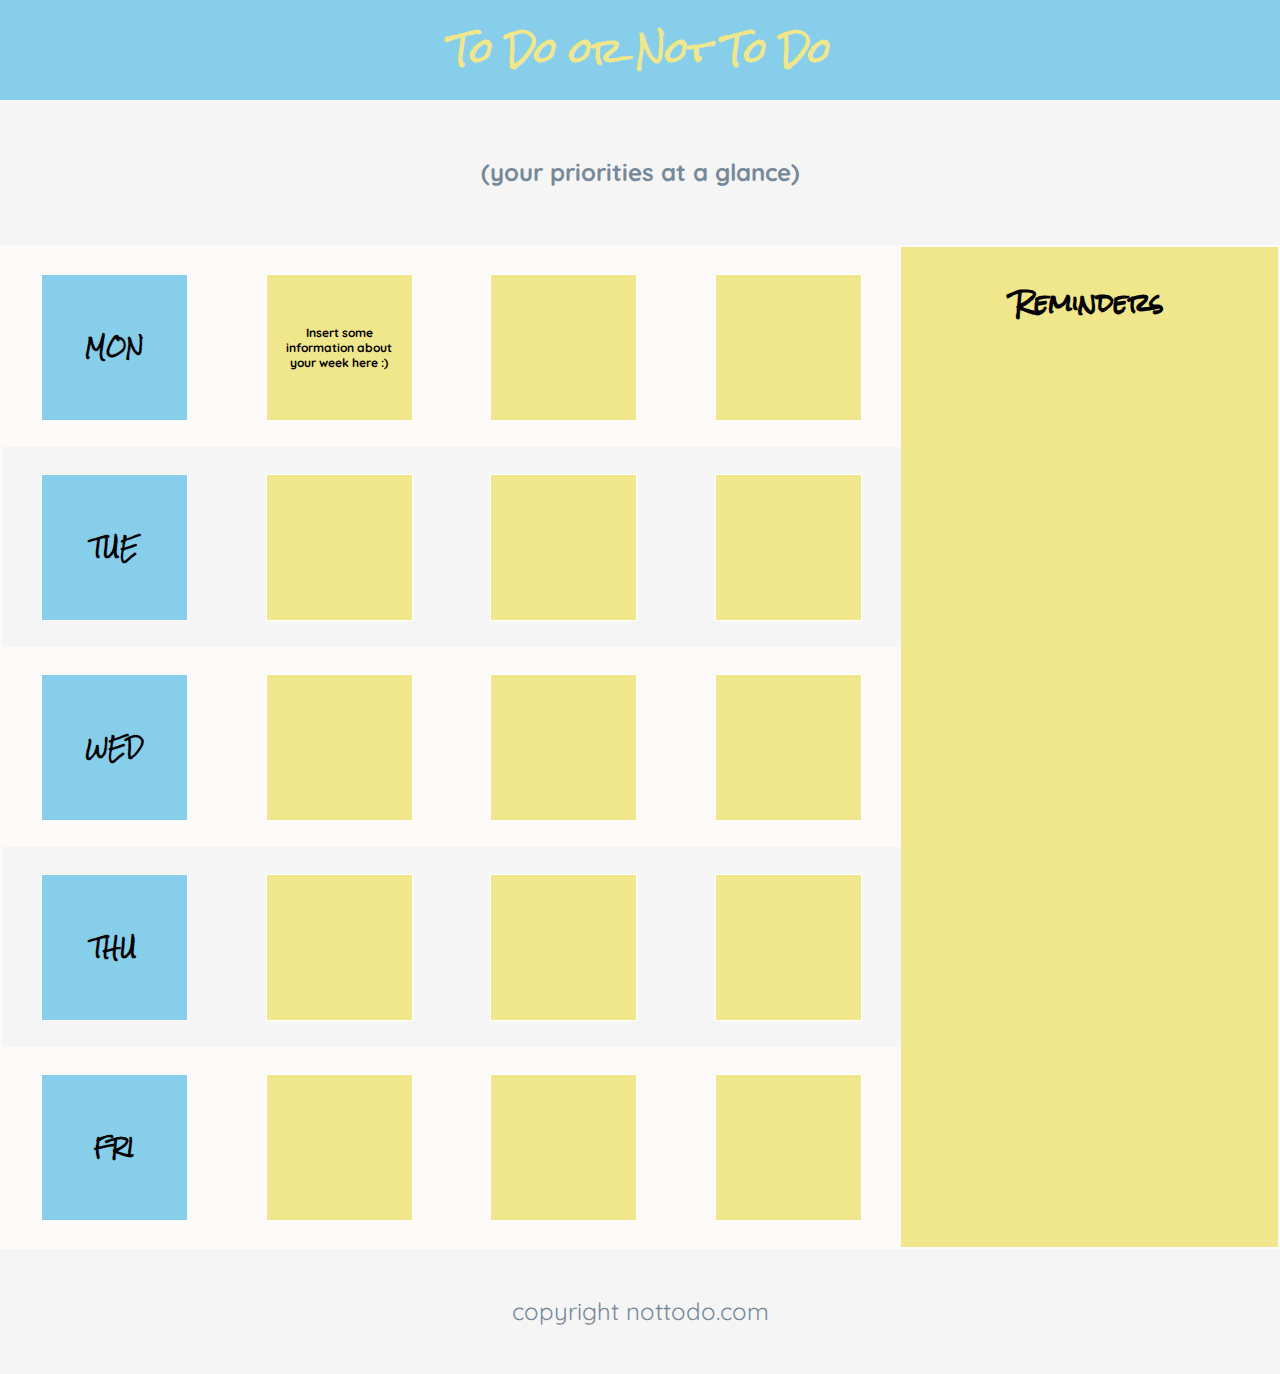
<file: HTML/Flexbox: To-Do App/index.html>
<!DOCTYPE html>
<html>

<head>
  <title>To Do App</title>
  <link rel="stylesheet" href="style.css" type="text/css">
  <link href="https://fonts.googleapis.com/css?family=Quicksand" rel="stylesheet">
  <link href="https://fonts.googleapis.com/css?family=Rock+Salt" rel="stylesheet">
</head>
<body>

  <!-- Header -->

  <div id="header">
    <h1>To Do or Not To Do</h1>
    <h2 class="tagline">(your priorities at a glance)</h2>
  </div>

  <!-- App Container -->

  <div class="container">

    <!-- To Do Section -->

    <div class="week">
      <div class="row secondary-background">
        <div class="day square"><h3>MON</h3></div>
        <div class="task square">
          <p> Insert some information about your week here :) </p>
        </div>
        <div class="task square"></div>
        <div class="task square"></div>
      </div>
      <div class="row">
        <div class="day square"><h3>TUE</h3></div>
        <div class="task square"></div>
        <div class="task square"></div>
        <div class="task square"></div>
      </div>
      <div class="row secondary-background">
        <div class="day square"><h3>WED</h3></div>
        <div class="task square"></div>
        <div class="task square"></div>
        <div class="task square"></div>
      </div>
      <div class="row">
        <div class="day square"><h3>THU</h3></div>
        <div class="task square"></div>
        <div class="task square"></div>
        <div class="task square"></div>
      </div>
      <div class="row secondary-background">
        <div class="day square"><h3>FRI</h3></div>
        <div class="task square"></div>
        <div class="task square"></div>
        <div class="task square"></div>
      </div>
    </div>

    <!-- Reminders Section -->

    <div class="reminders">
      <h3>Reminders</h3>
    </div>
  </div>

  <!-- Footer -->

  <footer>
    <span class="tagline">copyright nottodo.com</span>
  </footer>
</body>
</html>
</file>
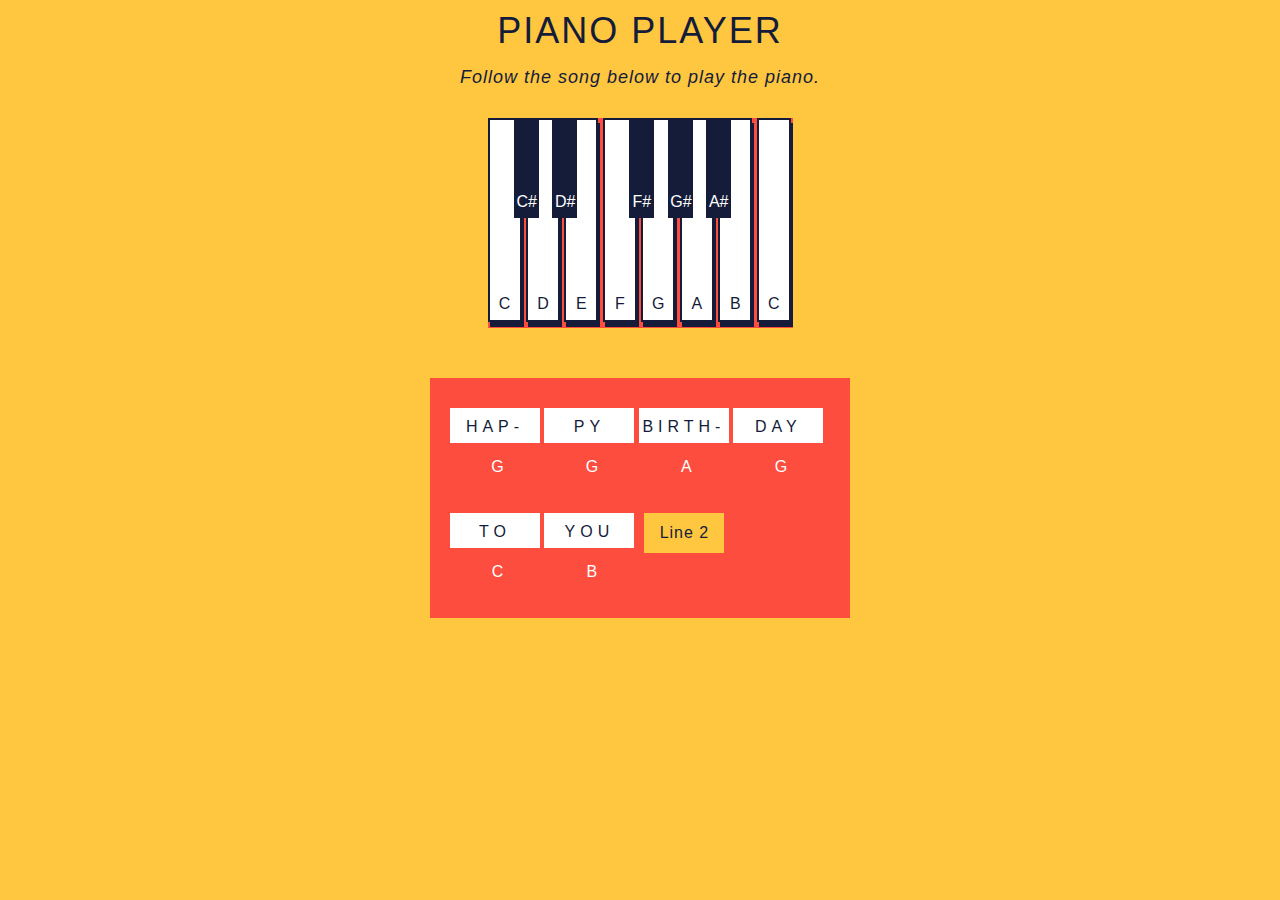
<file: HTML/Piano Keys/index.html>
<!DOCTYPE html>
<html lang="en" >

<head>
  <meta charset="UTF-8">
  <link rel="stylesheet" href="style.css">
</head>

<body>
  <p class='title'>Piano Player</p>
  <p id='demo'>Follow the song below to play  the piano.</p>
  <section class="piano">
    <section id='c-key' class="key">
      <section class='keynote'>C</section>
    </section>
    <section id='c-sharp-key' class="black-key">
      <section class='black-keynote'>C#</section>
    </section>
    <section id='d-key' class="key">
      <section class='keynote'>D</section>
    </section>
    <section id='d-sharp-key' class="black-key">
      <section class='black-keynote'>D#</section>
    </section>
    <section id='e-key' class="key">
      <section class='keynote'>E</section>
    </section>
    <section id='f-key' class="key">
      <section class='keynote'>F</section>
    </section>
    <section id='f-sharp-key' class="black-key">
      <section class='black-keynote'>F#</section>
    </section>
    <section id='g-key' class="key">
      <section class='keynote'>G</section>
    </section>
    <section id='g-sharp-key' class="black-key">
      <section class='black-keynote'>G#</section>
    </section>
    <section id='a-key' class="key">
      <section class='keynote'>A</section>
    </section>
    <section id='a-sharp-key' class="black-key">
      <section class='black-keynote'>A#</section>
    </section>
    <section id='b-key' class="key">
      <section class='keynote'>B</section>
    </section>
    <section id='high-c-key' class="key">
      <div class='keynote'>C</div>
    </section>
  </section>

  <section id='lyrics'>
    <section id='column-one'>
      <section id="word-one">HAP-</section>
      <section id="letter-note-one">G</section>
    </section>
    <section id='column-two'>
      <section id="word-two">PY</section>
      <section id="letter-note-two">G</section>
    </section>
    <section id='column-three'>
      <section id="word-three">BIRTH-</section>
      <section id="letter-note-three">A</section>
    </section>
    <section id='column-four'>
      <section id="word-four">DAY</section>
      <section id="letter-note-four">G</section>
    </section>
    <section id='column-five'>
      <section id="word-five">TO</section>
      <section id="letter-note-five">C</section>
    </section>
    <section id='column-six'>
      <section id="word-six">YOU</section>
      <section id="letter-note-six">B</section>
    </section>
    <section id='column-optional' class='column-optional'>
      <section id="word-optional">END</section>
      <section id="letter-note-optional">A</section>
    </section>

    <button id="first-next-line">Line 2</button>
    <button id="second-next-line">Line 3</button>
    <button id="third-next-line">Line 4</button>
    <button id="fourth-next-line">Reset</button>
  </section>
  
  <script  src="main.js"></script>
  

</body>
</html>
</file>
<file: HTML/Flexbox: To-Do App/style.css>
/* Universal Styles */

body {
  margin: 0px;
  background-color: WhiteSmoke;
  font-family: 'Rock Salt', cursive;
  text-align: center;
}

.secondary-background {
  background-color: Snow;
}

.tagline {
  font-family: 'Quicksand', sans-serif;
  color: LightSlateGrey;
  line-height: 125px;
}

/* Header */

h1 {
  margin: 0;
  background-color: SkyBlue;
  line-height: 100px;
  color: Khaki;
}

h2 {
  margin: 10px;
}

/* App Container */

.container {
  border: 2px solid Snow;
  display: flex;
}

/* To Do Section */

.week {
  display: inline-flex;
  flex-grow: 3;
  flex-direction: column;
}

.row {
  min-height: 200px;
  display: flex;
  flex-wrap: wrap;
  justify-content: space-around;
  align-items: center;
}

.square {
  width: 125px;
  height: 125px;
  padding: 10px;
  display: flex;
  justify-content: center;
  align-items: center;
}

.day.square {
  background-color: SkyBlue;
  border: 1px solid white;
}

.task.square {
  background-color: Khaki;
  border: 1px solid white;
}

.task p {
  font-family: 'Quicksand', sans-serif;
  font-weight: 700;
  font-size: 12px;
}

/* Reminders */

.reminders {
  background-color: Khaki;
  display: inline-flex;
  flex-grow: 2;
}

.reminders h3 {
  width: 100%;
  margin: 10px;
  color: black;
  line-height: 90px;
  font-size: 24px;
}

/* Footer */

footer {
  font-size: 24px;
}
</file>
<file: HTML/Piano Keys/style.css>
body{
  margin: 0;
  padding: 0;
  font-family: sans-serif;
  background: #ffc63f;
}
.title{
  font-size: 36px;
  margin-top: 10px;
  margin-bottom: 0px;
  padding: 0;
  color: #141c3a;
  text-transform: uppercase;
  letter-spacing: 2px;
  text-align: center;
}
#demo{
  text-align: center;
  font-size: 18px;
  margin-top: 15px;
  color: #141c3a;
  letter-spacing: 1px;
  font-style: italic;
}
.piano{
  width: 305px;
  height: 210px;
  display: block;
  margin: 0 auto;
  background-color: #fd4d3f;
  margin-top: 30px;
}
.key{
  width: 30px;
  height: 200px;
  display: inline-block;
  border: solid #141c3a 2px;
  box-shadow: 2px 5px;
  background-color: white;
  color: #141c3a;
}
.black-key{
  width: 25px;
  height: 100px;
  display: inline-block;
  background-color: #141c3a;
  color: white;
  position: absolute;
  margin-left: -12px;
  padding: 0px;
}
.keynote{
  width: 20px;
  height: 20px;
  text-align: center;
  display: block;
  margin: 0 auto;
  margin-top: 175px;
  color: #141c3a;
}
.black-keynote{
  width: 20px;
  height: 20px;
  text-align: center;
  display: block;
  margin: 0 auto;
  margin-top: 75px;
}
#lyrics{
  width: 400px;
  height: 240px;
  display: block;
  margin: 0 auto;
  padding-left: 20px;
  margin-top: 50px;
  background-color: #fd4d3f;
}
#column-one, #column-two, #column-three, #column-four, #column-five, #column-six, #column-optional{
  width: 90px;
  display: inline-block;
  text-align: center;
  margin-top: 30px;
}
#column-optional{
  display: none;
}
#word-one, #word-two, #word-three, #word-four, #word-five, #word-six, #word-optional{
  background-color: white;
  width: 90px;
  height: 25px;
  padding-top: 10px;
  letter-spacing: 5px;
  color: #141c3a;
}
#letter-note-one, #letter-note-two, #letter-note-three, #letter-note-four, #letter-note-five, #letter-note-six, #letter-note-optional{
  color: white;
  width: 25px;
  height: 25px;
  margin-top: 15px;
  margin-left: 35px;
}
#first-next-line, #second-next-line, #third-next-line, #fourth-next-line{
  width: 80px;
  height: 40px;
  font-size: 16px;
  position: absolute;
  margin-top: 30px;
  margin-left: 10px;
  border: none;
  background-color: #ffc63f;
  color: #141c3a;
  letter-spacing: 1px;
  cursor: pointer;
}
</file>
